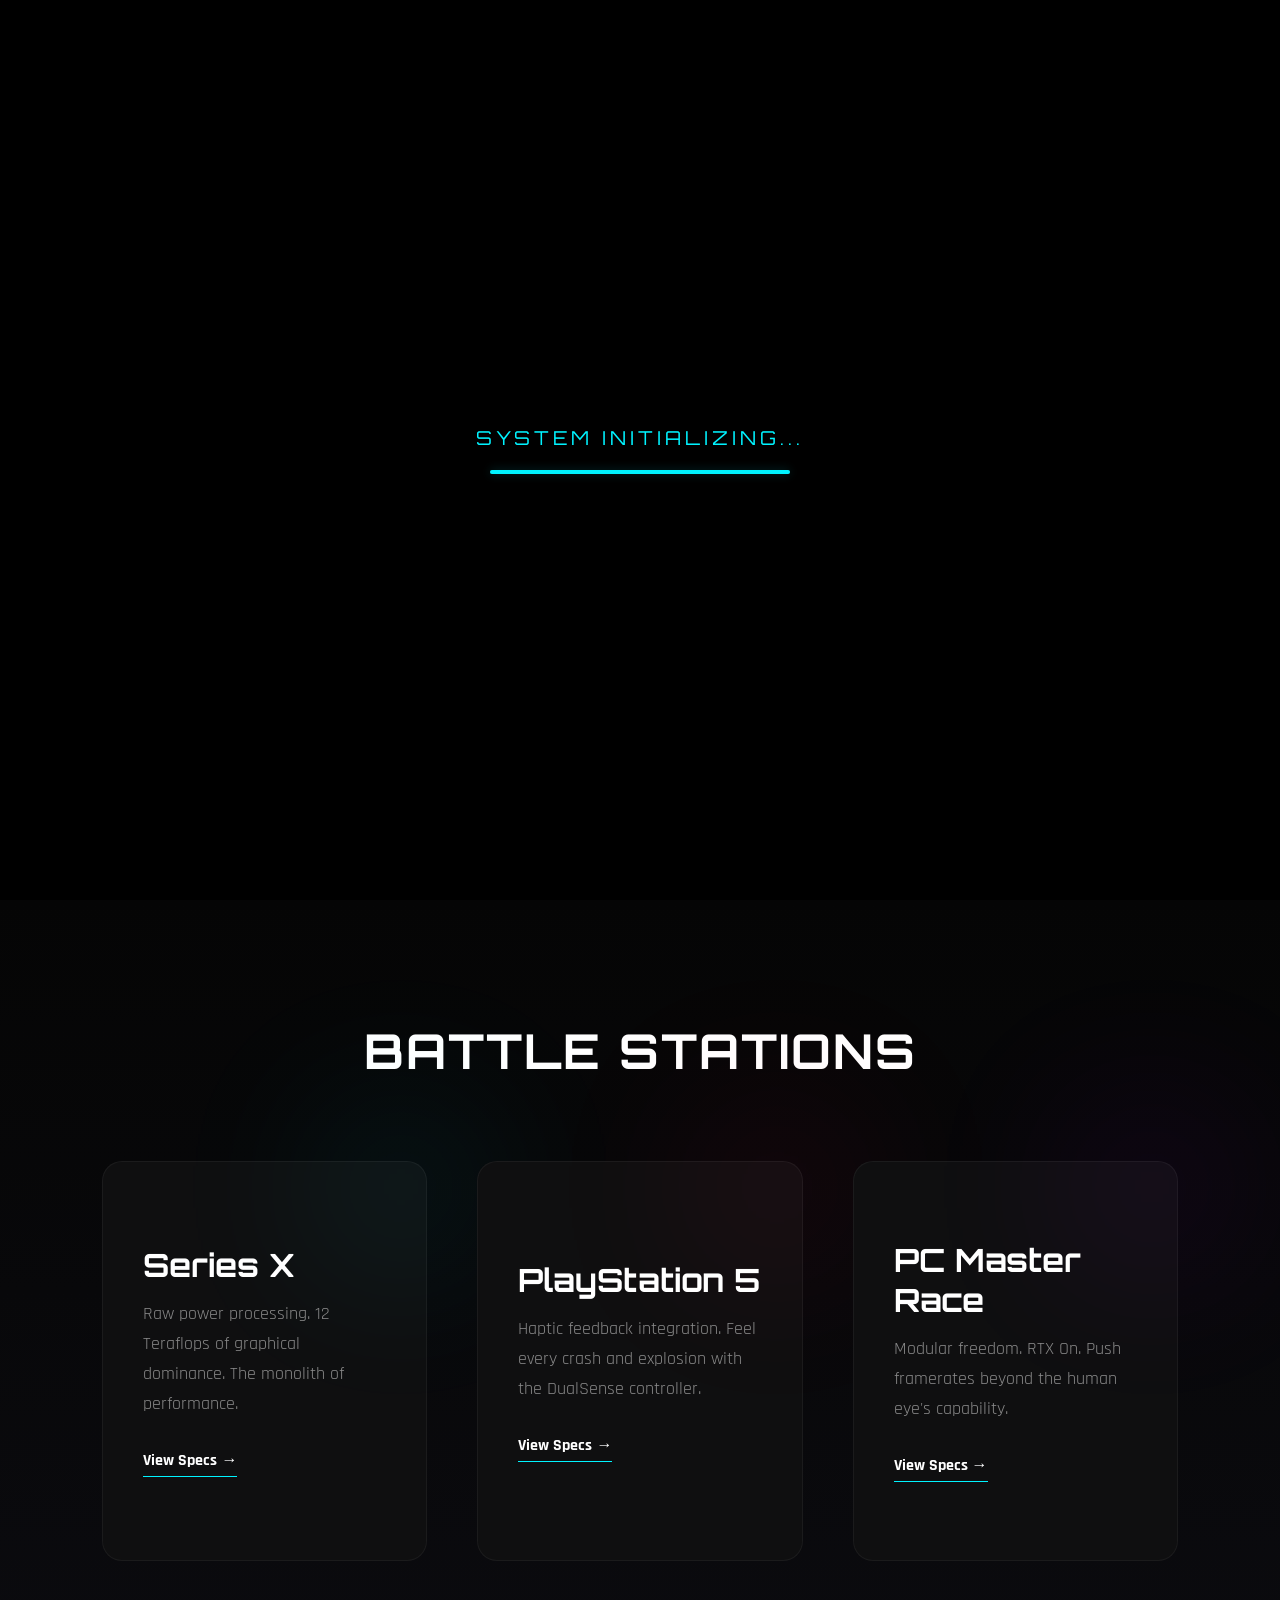
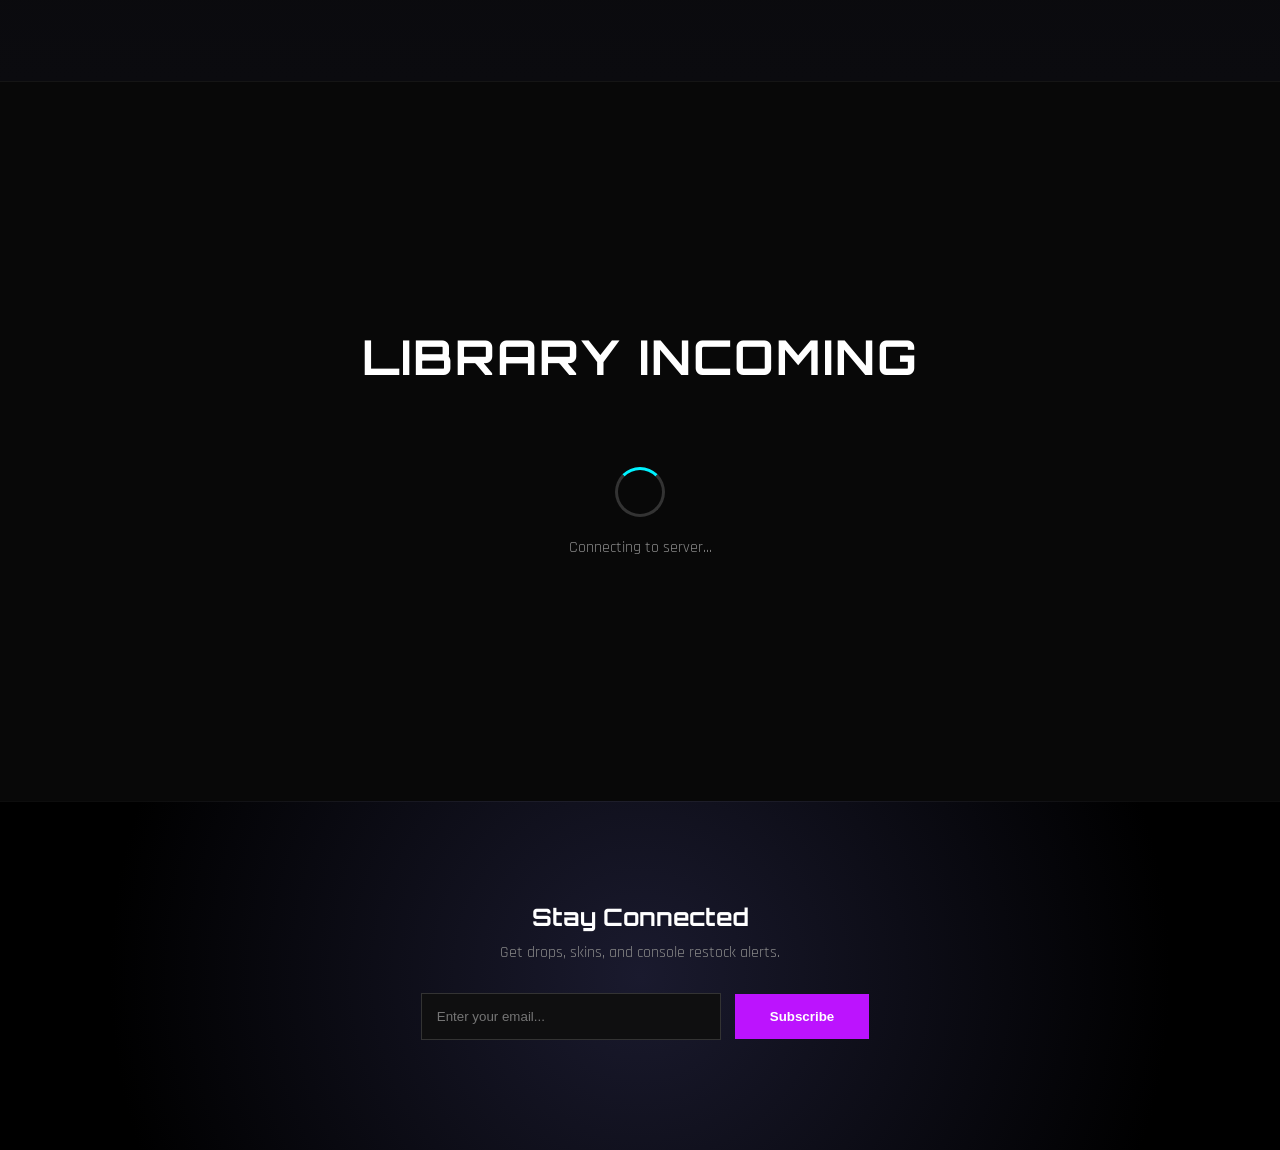
<file: task-01-landing-page/index.html>
<!DOCTYPE html>
<html lang="en">
<head>
    <meta charset="UTF-8">
    <meta name="viewport" content="width=device-width, initial-scale=1.0">
    <title>NEXUS | Ultimate Gaming Experience</title>
    <link href="https://fonts.googleapis.com/css2?family=Orbitron:wght@500;900&family=Rajdhani:wght@300;500;700&display=swap" rel="stylesheet">
    
    <style>
        /* --- 0. VARIABLES & RESET --- */
        :root {
            --bg-color: #050505;
            --card-bg: #0f0f10;
            --neon-blue: #00f3ff;
            --neon-pink: #ff0055;
            --neon-purple: #bc13fe;
            --text-main: #ffffff;
            --text-muted: #888888;
            --font-head: 'Orbitron', sans-serif;
            --font-body: 'Rajdhani', sans-serif;
        }

        * {
            margin: 0;
            padding: 0;
            box-sizing: border-box;
            scroll-behavior: smooth;
            cursor: none; /* Hide default cursor for custom one */
        }

        body {
            background-color: var(--bg-color);
            color: var(--text-main);
            font-family: var(--font-body);
            overflow-x: hidden;
        }

        /* --- 1. SYSTEM PRELOADER --- */
        #preloader {
            position: fixed;
            top: 0;
            left: 0;
            width: 100%;
            height: 100%;
            background: #000;
            z-index: 10000;
            display: flex;
            flex-direction: column;
            justify-content: center;
            align-items: center;
            transition: opacity 0.8s ease, visibility 0.8s;
        }

        .loader-text {
            font-family: var(--font-head);
            color: var(--neon-blue);
            margin-bottom: 20px;
            letter-spacing: 4px;
            font-size: 1.2rem;
            animation: blink 0.8s infinite;
        }

        .loader-bar {
            width: 300px;
            height: 4px;
            background: #222;
            border-radius: 2px;
            overflow: hidden;
            box-shadow: 0 0 10px rgba(0, 243, 255, 0.2);
        }

        .bar-fill {
            width: 0%;
            height: 100%;
            background: var(--neon-blue);
            animation: loadProgress 2.5s cubic-bezier(0.23, 1, 0.32, 1) forwards;
            box-shadow: 0 0 15px var(--neon-blue);
        }

        /* --- 2. CUSTOM CURSOR --- */
        .cursor-dot {
            width: 6px;
            height: 6px;
            background-color: var(--neon-blue);
            position: fixed;
            top: 0;
            left: 0;
            transform: translate(-50%, -50%);
            border-radius: 50%;
            z-index: 9999;
            pointer-events: none;
            box-shadow: 0 0 10px var(--neon-blue);
        }

        .cursor-outline {
            width: 40px;
            height: 40px;
            border: 1px solid rgba(255, 255, 255, 0.5);
            position: fixed;
            top: 0;
            left: 0;
            transform: translate(-50%, -50%);
            border-radius: 50%;
            z-index: 9998;
            pointer-events: none;
            transition: width 0.2s, height 0.2s, background-color 0.2s, border-color 0.2s;
        }

        /* Hover State for Cursor */
        body.hovered .cursor-outline {
            width: 60px;
            height: 60px;
            background-color: rgba(0, 243, 255, 0.1);
            border-color: var(--neon-blue);
            backdrop-filter: blur(2px);
        }

        /* --- 3. NAVBAR --- */
        nav {
            position: fixed;
            top: 0;
            width: 100%;
            padding: 25px 8%;
            display: flex;
            justify-content: space-between;
            align-items: center;
            z-index: 1000;
            transition: all 0.4s ease;
        }

        nav.scrolled {
            background: rgba(5, 5, 5, 0.8);
            backdrop-filter: blur(15px);
            border-bottom: 1px solid rgba(255, 255, 255, 0.05);
            padding: 15px 8%;
        }

        .logo {
            font-family: var(--font-head);
            font-size: 1.8rem;
            font-weight: 900;
            letter-spacing: 2px;
            color: white;
            z-index: 1001;
            text-shadow: 0 0 10px rgba(0,0,0,0.5);
        }

        .dot { color: var(--neon-blue); text-shadow: 0 0 10px var(--neon-blue); }

        .nav-links {
            list-style: none;
            display: flex;
            gap: 40px;
            align-items: center;
        }

        .nav-links li a {
            text-decoration: none;
            color: var(--text-main);
            font-weight: 600;
            font-size: 1rem;
            text-transform: uppercase;
            letter-spacing: 1px;
            transition: color 0.3s;
            position: relative;
        }

        .nav-links li a.active, .nav-links li a:hover { color: var(--neon-blue); }

        .nav-links li a::after {
            content: '';
            position: absolute;
            width: 0;
            height: 2px;
            bottom: -5px;
            left: 0;
            background-color: var(--neon-blue);
            transition: width 0.3s;
            box-shadow: 0 0 10px var(--neon-blue);
        }

        .nav-links li a.active::after { width: 100%; }

        .btn-nav {
            border: 1px solid var(--neon-blue);
            padding: 10px 25px;
            border-radius: 4px;
            transition: all 0.3s ease;
            color: var(--neon-blue) !important;
        }

        .btn-nav:hover {
            background: var(--neon-blue);
            color: black !important;
            box-shadow: 0 0 20px var(--neon-blue);
        }

        .hamburger { display: none; cursor: pointer; z-index: 1001; }
        .hamburger div { width: 30px; height: 3px; background-color: white; margin: 6px; transition: all 0.3s ease; }

        /* --- 4. HERO SECTION --- */
        header {
            height: 100vh;
            display: flex;
            justify-content: center;
            align-items: center;
            position: relative;
            background: radial-gradient(circle at 50% 50%, #1a1a2e 0%, #000000 100%);
            overflow: hidden;
        }

        header::before {
            content: '';
            position: absolute;
            width: 200%;
            height: 200%;
            background-image: 
                linear-gradient(rgba(0, 243, 255, 0.1) 1px, transparent 1px),
                linear-gradient(90deg, rgba(0, 243, 255, 0.1) 1px, transparent 1px);
            background-size: 60px 60px;
            transform: perspective(500px) rotateX(60deg) translateY(-100px) translateZ(-200px);
            animation: gridMove 20s linear infinite;
            opacity: 0.3;
        }

        .hero-content { z-index: 2; text-align: center; max-width: 900px; padding: 20px; }

        .sub-title {
            color: var(--neon-blue);
            letter-spacing: 6px;
            text-transform: uppercase;
            font-weight: 700;
            font-size: 1.2rem;
            margin-bottom: 15px;
            display: block;
            text-shadow: 0 0 10px rgba(0, 243, 255, 0.4);
        }

        h1 {
            font-family: var(--font-head);
            font-size: 5.5rem;
            line-height: 1;
            color: white;
            margin-bottom: 20px;
            text-transform: uppercase;
        }

        .glitch { position: relative; }
        .glitch::before, .glitch::after {
            content: attr(data-text); position: absolute; top: 0; left: 0; width: 100%; height: 100%; background: var(--bg-color);
        }
        .glitch::before {
            left: 2px; text-shadow: -2px 0 var(--neon-pink); clip: rect(24px, 550px, 90px, 0);
            animation: glitch-anim-2 3s infinite linear alternate-reverse;
        }
        .glitch::after {
            left: -2px; text-shadow: -2px 0 var(--neon-blue); clip: rect(85px, 550px, 140px, 0);
            animation: glitch-anim 2.5s infinite linear alternate-reverse;
        }

        .cta-group { margin-top: 50px; display: flex; gap: 20px; justify-content: center; }
        
        .btn-primary {
            padding: 15px 40px;
            background: var(--neon-blue);
            color: #000;
            font-weight: 800;
            text-transform: uppercase;
            text-decoration: none;
            clip-path: polygon(10% 0, 100% 0, 100% 70%, 90% 100%, 0 100%, 0 30%);
            transition: all 0.3s;
            position: relative;
        }
        .btn-primary:hover { transform: translateY(-3px); box-shadow: 0 0 30px var(--neon-blue); background: white; }

        .btn-secondary {
            padding: 15px 40px;
            background: transparent;
            border: 1px solid rgba(255,255,255,0.2);
            color: white;
            font-weight: 800;
            text-transform: uppercase;
            text-decoration: none;
            clip-path: polygon(10% 0, 100% 0, 100% 70%, 90% 100%, 0 100%, 0 30%);
            transition: all 0.3s;
        }
        .btn-secondary:hover { border-color: var(--neon-pink); color: var(--neon-pink); box-shadow: 0 0 20px var(--neon-pink); }

        /* --- 5. CONSOLES SECTION (3D TILT) --- */
        #consoles {
            padding: 120px 8%;
            background: linear-gradient(180deg, var(--bg-color) 0%, #0b0b0f 100%);
            position: relative;
        }

        .section-title {
            text-align: center;
            font-family: var(--font-head);
            font-size: 3rem;
            margin-bottom: 80px;
            text-transform: uppercase;
            letter-spacing: 2px;
        }

        .card-grid {
            display: grid;
            grid-template-columns: repeat(auto-fit, minmax(320px, 1fr));
            gap: 50px;
            perspective: 1000px;
        }

        .card {
            background: var(--card-bg);
            padding: 40px;
            border-radius: 20px;
            position: relative;
            transform-style: preserve-3d; /* Key for 3D effect */
            transition: transform 0.1s ease-out;
            border: 1px solid rgba(255,255,255,0.05);
            min-height: 400px;
            display: flex;
            flex-direction: column;
            justify-content: center;
        }

        .card-glow {
            position: absolute; top: -50px; right: -50px; width: 150px; height: 150px;
            background: var(--neon-blue); filter: blur(90px); opacity: 0.1;
            transition: opacity 0.4s ease; transform: translateZ(-20px);
        }
        .card:hover .card-glow { opacity: 0.4; }
        .card-glow.pink { background: var(--neon-pink); }
        .card-glow.purple { background: var(--neon-purple); }

        .card-content { transform: translateZ(40px); }

        .card h3 { font-family: var(--font-head); font-size: 2rem; margin-bottom: 15px; }
        .card p { color: var(--text-muted); line-height: 1.7; font-size: 1.1rem; }

        .card-link {
            display: inline-block; margin-top: 30px; color: white; text-decoration: none;
            font-weight: 700; border-bottom: 1px solid var(--neon-blue); padding-bottom: 5px;
            transition: color 0.3s;
        }
        .card-link:hover { color: var(--neon-blue); }

        /* --- 6. MODAL (POPUP) --- */
        .modal-overlay {
            position: fixed; top: 0; left: 0; width: 100%; height: 100%;
            background: rgba(0,0,0,0.85); backdrop-filter: blur(8px);
            z-index: 10002; display: none; justify-content: center; align-items: center;
            opacity: 0; transition: opacity 0.3s ease;
        }
        
        .modal-active { display: flex; opacity: 1; }

        .modal-content {
            background: #111; padding: 50px; border: 1px solid var(--neon-blue);
            border-radius: 15px; max-width: 600px; width: 90%; position: relative;
            box-shadow: 0 0 50px rgba(0, 243, 255, 0.15);
            transform: scale(0.8); transition: transform 0.3s cubic-bezier(0.34, 1.56, 0.64, 1);
        }
        
        .modal-active .modal-content { transform: scale(1); }

        .close-modal {
            position: absolute; top: 20px; right: 25px; font-size: 30px; color: #555;
            cursor: pointer; transition: 0.3s;
        }
        .close-modal:hover { color: var(--neon-pink); transform: rotate(90deg); }

        /* --- 7. FOOTER --- */
        #join {
            padding: 100px 20px; text-align: center; border-top: 1px solid rgba(255,255,255,0.05);
            background: radial-gradient(circle at center, #1a1a2e 0%, #000000 80%);
        }
        .newsletter-form input {
            padding: 15px; width: 300px; background: #0f0f10; border: 1px solid #333; color: white; margin: 10px;
        }
        .newsletter-form button {
            padding: 15px 35px; background: var(--neon-purple); border: none; color: white; font-weight: bold; cursor: pointer;
        }

        /* --- ANIMATIONS & MEDIA QUERIES --- */
        .hidden { opacity: 0; filter: blur(5px); transform: translateY(30px); transition: all 1s ease; }
        .show { opacity: 1; filter: blur(0); transform: translateY(0); }
        
        @keyframes blink { 0%, 100% { opacity: 1; } 50% { opacity: 0.5; } }
        @keyframes loadProgress { 0% { width: 0%; } 40% { width: 30%; } 100% { width: 100%; } }
        @keyframes gridMove { 0% { transform: perspective(500px) rotateX(60deg) translateY(0) translateZ(-200px); } 100% { transform: perspective(500px) rotateX(60deg) translateY(50px) translateZ(-200px); } }
        @keyframes glitch-anim { 0% { clip: rect(10px, 9999px, 30px, 0); } 100% { clip: rect(60px, 9999px, 80px, 0); } }
        @keyframes glitch-anim-2 { 0% { clip: rect(120px, 9999px, 140px, 0); } 100% { clip: rect(40px, 9999px, 60px, 0); } }

        @media screen and (max-width: 768px) {
            h1 { font-size: 3rem; }
            .nav-links {
                position: absolute; right: 0; height: 100vh; top: 0; background: #050505;
                flex-direction: column; justify-content: center; width: 75%;
                transform: translateX(100%); transition: transform 0.5s cubic-bezier(0.77, 0, 0.175, 1);
                border-left: 1px solid #333;
            }
            .hamburger { display: block; }
            .nav-active { transform: translateX(0%); }
            .toggle .line1 { transform: rotate(-45deg) translate(-5px, 6px); }
            .toggle .line2 { opacity: 0; }
            .toggle .line3 { transform: rotate(45deg) translate(-5px, -6px); }
            .cursor-dot, .cursor-outline { display: none; } /* No custom cursor on touch */
            * { cursor: auto; }
            .card { transform: none !important; } /* Disable tilt on mobile */
        }
    </style>
</head>
<body>

    <div id="preloader">
        <div class="loader-text">SYSTEM INITIALIZING...</div>
        <div class="loader-bar"><div class="bar-fill"></div></div>
    </div>

    <div class="cursor-dot"></div>
    <div class="cursor-outline"></div>

    <div id="modal" class="modal-overlay">
        <div class="modal-content">
            <span class="close-modal">&times;</span>
            <h2 id="modal-title" style="font-family: var(--font-head); color: var(--neon-blue); margin-bottom: 15px;">Specs</h2>
            <p id="modal-desc" style="color: #bbb; line-height: 1.6;">
                Processor: 8-Core Zen 2 Custom CPU<br>
                GPU: 12 Teraflops RDNA 2<br>
                Memory: 16GB GDDR6<br>
                Storage: 1TB Custom NVMe SSD<br>
                Output: 4K @ 120 FPS / 8K Support
            </p>
            <button class="btn-primary" style="margin-top:25px; width: 100%; border: none;">Pre-Order Now</button>
        </div>
    </div>

    <nav id="navbar">
        <div class="logo">NEXUS<span class="dot">.</span></div>
        <ul class="nav-links">
            <li><a href="#hero" class="active">Start</a></li>
            <li><a href="#consoles">Systems</a></li>
            <li><a href="#games">Library</a></li>
            <li><a href="#join" class="btn-nav">Join Beta</a></li>
        </ul>
        <div class="hamburger">
            <div class="line1"></div>
            <div class="line2"></div>
            <div class="line3"></div>
        </div>
    </nav>

    <header id="hero">
        <div class="hero-content">
            <span class="sub-title hidden">Welcome to the future</span>
            <h1 class="glitch hidden" data-text="UNLEASH REALITY">UNLEASH REALITY</h1>
            <p class="hidden" style="color: #bbb; margin-bottom: 30px; font-size: 1.2rem;">Next-gen fidelity. Zero latency. Infinite immersion.</p>
            <div class="cta-group hidden">
                <a href="#consoles" class="btn-primary">Explore Systems</a>
                <a href="#join" class="btn-secondary">Get Access</a>
            </div>
        </div>
    </header>

    <section id="consoles">
        <div class="container">
            <h2 class="section-title hidden">Battle Stations</h2>
            <div class="card-grid">
                <div class="card hidden">
                    <div class="card-glow"></div>
                    <div class="card-content">
                        <h3>Series X</h3>
                        <p>Raw power processing. 12 Teraflops of graphical dominance. The monolith of performance.</p>
                        <a href="#" class="card-link">View Specs &rarr;</a>
                    </div>
                </div>
                <div class="card hidden">
                    <div class="card-glow pink"></div>
                    <div class="card-content">
                        <h3>PlayStation 5</h3>
                        <p>Haptic feedback integration. Feel every crash and explosion with the DualSense controller.</p>
                        <a href="#" class="card-link">View Specs &rarr;</a>
                    </div>
                </div>
                <div class="card hidden">
                    <div class="card-glow purple"></div>
                    <div class="card-content">
                        <h3>PC Master Race</h3>
                        <p>Modular freedom. RTX On. Push framerates beyond the human eye's capability.</p>
                        <a href="#" class="card-link">View Specs &rarr;</a>
                    </div>
                </div>
            </div>
        </div>
    </section>

    <section id="games" style="min-height: 80vh; padding: 100px 8%; display: flex; align-items: center; justify-content: center; background: #080808; border-top: 1px solid rgba(255,255,255,0.05);">
        <div class="hidden" style="text-align: center;">
            <h2 class="section-title">Library Incoming</h2>
            <div style="width: 50px; height: 50px; border: 3px solid #333; border-top: 3px solid var(--neon-blue); border-radius: 50%; margin: 0 auto 20px; animation: spin 1s linear infinite;"></div>
            <style>@keyframes spin { 0% { transform: rotate(0deg); } 100% { transform: rotate(360deg); } }</style>
            <p style="color: #888;">Connecting to server...</p>
        </div>
    </section>

    <section id="join">
        <div class="footer-content hidden">
            <h2 style="font-family: var(--font-head); margin-bottom: 10px; color: white;">Stay Connected</h2>
            <p style="color: #888; margin-bottom: 20px;">Get drops, skins, and console restock alerts.</p>
            <form class="newsletter-form">
                <input type="email" placeholder="Enter your email...">
                <button type="button">Subscribe</button>
            </form>
        </div>
    </section>

    <script>
        // 1. PRELOADER FADE OUT
        window.addEventListener('load', () => {
            const preloader = document.getElementById('preloader');
            setTimeout(() => {
                preloader.style.opacity = '0';
                preloader.style.visibility = 'hidden';
            }, 2200); // Matches CSS animation + delay
        });

        // 2. CUSTOM CURSOR
        const cursorDot = document.querySelector('.cursor-dot');
        const cursorOutline = document.querySelector('.cursor-outline');
        const body = document.querySelector('body');

        window.addEventListener('mousemove', (e) => {
            const posX = e.clientX;
            const posY = e.clientY;
            cursorDot.style.left = `${posX}px`;
            cursorDot.style.top = `${posY}px`;
            cursorOutline.animate({
                left: `${posX}px`, top: `${posY}px`
            }, { duration: 500, fill: "forwards" });
        });

        // Hover Effect on Links/Buttons
        document.querySelectorAll('a, button, .card').forEach(el => {
            el.addEventListener('mouseenter', () => body.classList.add('hovered'));
            el.addEventListener('mouseleave', () => body.classList.remove('hovered'));
        });

        // 3. NAVBAR SCROLL & SPY
        const navbar = document.getElementById('navbar');
        const sections = document.querySelectorAll('header, section');
        const navLi = document.querySelectorAll('.nav-links li a');

        window.addEventListener('scroll', () => {
            // Glassmorphism toggle
            if (window.scrollY > 50) navbar.classList.add('scrolled');
            else navbar.classList.remove('scrolled');

            // Scroll Spy
            let current = '';
            sections.forEach(section => {
                const sectionTop = section.offsetTop;
                if (pageYOffset >= (sectionTop - section.clientHeight / 3)) {
                    current = section.getAttribute('id');
                }
            });
            navLi.forEach(li => {
                li.classList.remove('active');
                if (li.getAttribute('href').includes(current)) {
                    li.classList.add('active');
                }
            });
        });

        // 4. MOBILE MENU
        const burger = document.querySelector('.hamburger');
        const nav = document.querySelector('.nav-links');
        const navLinks = document.querySelectorAll('.nav-links li');

        burger.addEventListener('click', () => {
            nav.classList.toggle('nav-active');
            navLinks.forEach((link, index) => {
                if (link.style.animation) link.style.animation = '';
                else link.style.animation = `navLinkFade 0.5s ease forwards ${index / 7 + 0.3}s`;
            });
            burger.classList.toggle('toggle');
        });

        // 5. 3D TILT EFFECT
        const cards = document.querySelectorAll('.card');
        cards.forEach(card => {
            card.addEventListener('mousemove', (e) => {
                if(window.innerWidth > 768) {
                    const rect = card.getBoundingClientRect();
                    const x = e.clientX - rect.left;
                    const y = e.clientY - rect.top;
                    const xRot = -((y - rect.height / 2) / 15);
                    const yRot = ((x - rect.width / 2) / 15);
                    card.style.transform = `perspective(1000px) rotateX(${xRot}deg) rotateY(${yRot}deg) scale(1.02)`;
                }
            });
            card.addEventListener('mouseleave', () => {
                if(window.innerWidth > 768) card.style.transform = 'perspective(1000px) rotateX(0) rotateY(0) scale(1)';
            });
        });
         // 6. SCROLL REVEAL
        const observer = new IntersectionObserver((entries) => {
            entries.forEach((entry) => {
                if (entry.isIntersecting) entry.target.classList.add('show');
            });
        });
        document.querySelectorAll('.hidden').forEach((el) => observer.observe(el));

        // 7. MODAL LOGIC
        const modal = document.getElementById('modal');
        const modalTitle = document.getElementById('modal-title');
        const closeModal = document.querySelector('.close-modal');
        
        document.querySelectorAll('.card-link').forEach(btn => {
            btn.addEventListener('click', (e) => {
                e.preventDefault();
                const card = e.target.closest('.card');
                const title = card.querySelector('h3').innerText;
                modalTitle.innerText = title + " Specs";
                modal.classList.add('modal-active');
            });
        });

        closeModal.addEventListener('click', () => modal.classList.remove('modal-active'));
        modal.addEventListener('click', (e) => {
            if(e.target === modal) modal.classList.remove('modal-active');
        });
    </script>
</body>
</html>
</file>
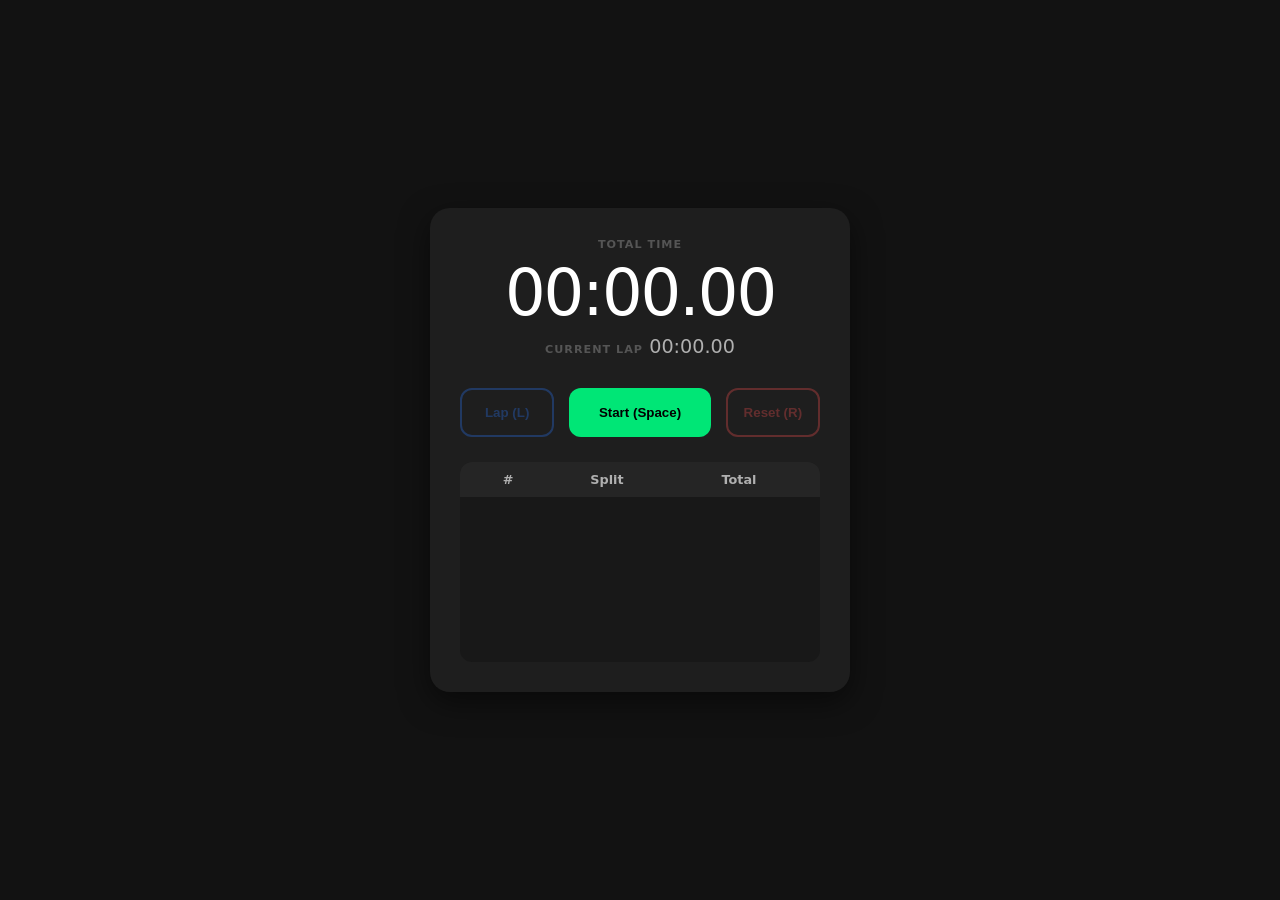
<file: task-02-stopwatch-app/index.html>
<!DOCTYPE html>
<html lang="en">
<head>
    <meta charset="UTF-8">
    <meta name="viewport" content="width=device-width, initial-scale=1.0">
    <title>Pro Stopwatch</title>
    <link rel="stylesheet" href="style.css">
</head>
<body>

    <div class="app-container">
        <div class="timer-wrapper">
            <div class="label">TOTAL TIME</div>
            <div class="main-time" id="displayTotal">00:00.00</div>
            <div class="split-time-wrapper">
                <span class="label">CURRENT LAP</span>
                <span id="displayLap">00:00.00</span>
            </div>
        </div>

        <div class="controls">
            <button id="btnLap" class="btn secondary" disabled>Lap (L)</button>
            <button id="btnStart" class="btn primary">Start (Space)</button>
            <button id="btnReset" class="btn danger" disabled>Reset (R)</button>
        </div>

        <div class="laps-wrapper">
            <div class="laps-header">
                <span>#</span>
                <span>Split</span>
                <span>Total</span>
            </div>
            <ul id="lapsList" class="laps-list"></ul>
        </div>
    </div>

    <script src="script.js"></script>
</body>
</html>
</file>
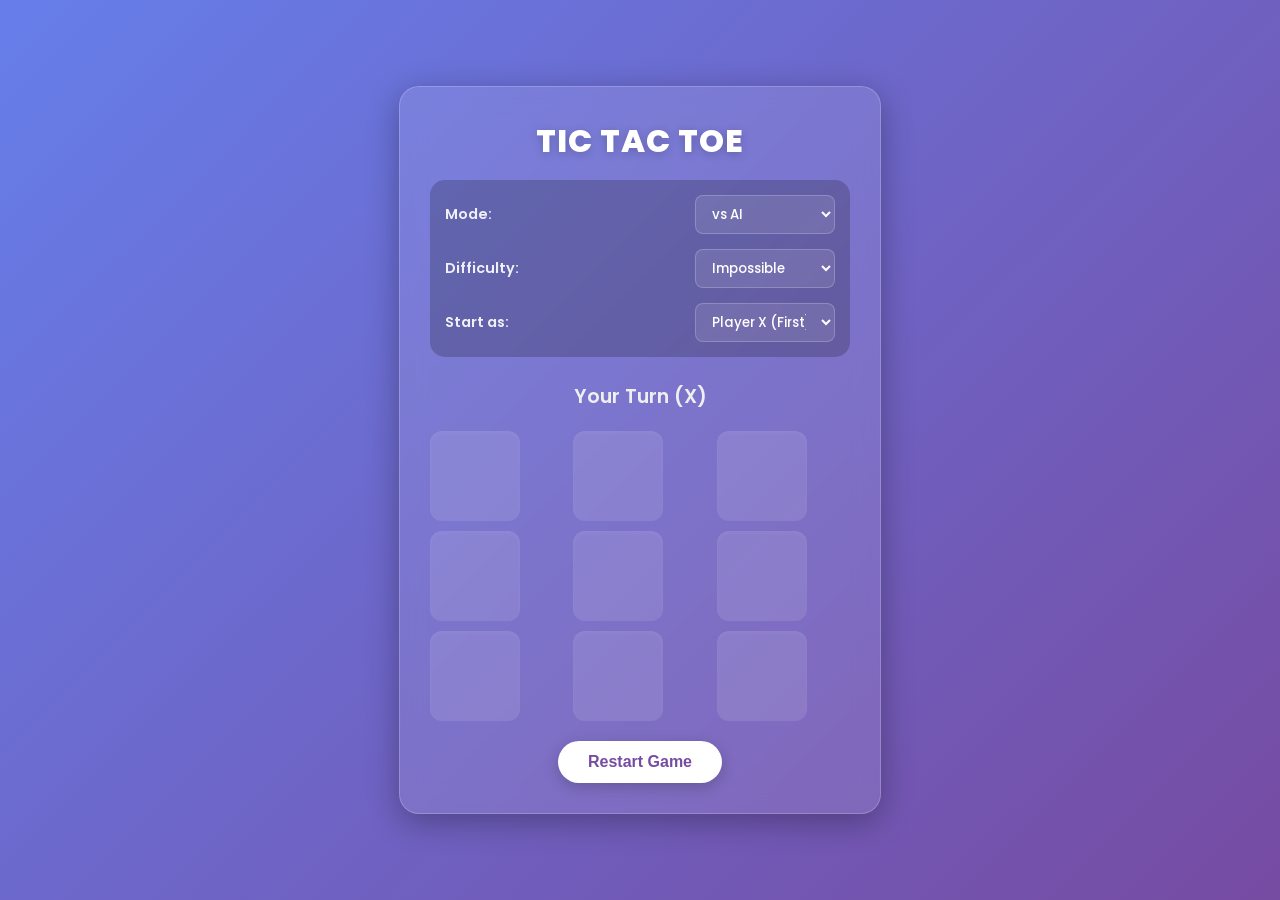
<file: task-03-tic-tac-toe/index.html>
<!DOCTYPE html>
<html lang="en">
<head>
    <meta charset="UTF-8">
    <meta name="viewport" content="width=device-width, initial-scale=1.0">
    <title>Tic-Tac-Toe Ultimate</title>
    <link href="https://fonts.googleapis.com/css2?family=Poppins:wght@400;600;800&display=swap" rel="stylesheet">
    <style>
        :root {
            --bg-gradient: linear-gradient(135deg, #667eea 0%, #764ba2 100%);
            --glass-bg: rgba(255, 255, 255, 0.1);
            --glass-border: rgba(255, 255, 255, 0.2);
            --shadow: 0 8px 32px 0 rgba(0, 0, 0, 0.3);
            --text-color: #ffffff;
            --x-color: #ff6b6b;
            --o-color: #4ecdc4;
            --highlight: rgba(255, 255, 255, 0.2);
        }

        body {
            font-family: 'Poppins', sans-serif;
            background: var(--bg-gradient);
            height: 100vh;
            display: flex;
            align-items: center;
            justify-content: center;
            margin: 0;
            color: var(--text-color);
            overflow: hidden;
        }

        /* Main Glass Container */
        .container {
            background: var(--glass-bg);
            backdrop-filter: blur(12px);
            -webkit-backdrop-filter: blur(12px);
            border-radius: 20px;
            border: 1px solid var(--glass-border);
            padding: 30px;
            box-shadow: var(--shadow);
            text-align: center;
            max-width: 420px;
            width: 90%;
            transition: all 0.3s ease;
        }

        h1 {
            margin: 0 0 15px 0;
            font-weight: 800;
            letter-spacing: 1px;
            text-shadow: 0 2px 10px rgba(0,0,0,0.2);
        }

        /* Settings Area */
        .settings {
            display: flex;
            flex-direction: column;
            gap: 15px;
            margin-bottom: 25px;
            background: rgba(0, 0, 0, 0.2);
            padding: 15px;
            border-radius: 15px;
        }

        .row {
            display: flex;
            justify-content: space-between;
            align-items: center;
            gap: 10px;
        }

        label {
            font-size: 0.9rem;
            font-weight: 600;
            opacity: 0.9;
        }

        select {
            font-family: 'Poppins', sans-serif;
            padding: 8px 12px;
            border-radius: 8px;
            border: 1px solid var(--glass-border);
            background: rgba(255, 255, 255, 0.1);
            color: white;
            font-weight: 500;
            cursor: pointer;
            outline: none;
            width: 140px;
        }
        
        select option {
            background: #333;
            color: white;
        }

        /* Game Grid */
        .game-grid {
            display: grid;
            grid-template-columns: repeat(3, 1fr);
            gap: 10px;
            margin-bottom: 20px;
        }

        .cell {
            background: rgba(255, 255, 255, 0.1);
            height: 90px;
            width: 90px;
            border-radius: 12px;
            display: flex;
            align-items: center;
            justify-content: center;
            font-size: 3rem;
            font-weight: 800;
            cursor: pointer;
            transition: all 0.2s ease;
            box-shadow: inset 0 2px 4px rgba(255,255,255,0.05);
        }

        .cell:hover {
            background: rgba(255, 255, 255, 0.2);
            transform: translateY(-2px);
        }

        /* Player Colors & Animations */
        .cell[data-player="X"] { color: var(--x-color); text-shadow: 0 0 15px rgba(255, 107, 107, 0.6); }
        .cell[data-player="O"] { color: var(--o-color); text-shadow: 0 0 15px rgba(78, 205, 196, 0.6); }

        .cell.pop { animation: popIn 0.4s cubic-bezier(0.175, 0.885, 0.32, 1.275); }

        @keyframes popIn {
            0% { transform: scale(0.5); opacity: 0; }
            100% { transform: scale(1); opacity: 1; }
        }

        /* Status & Buttons */
        .status {
            font-size: 1.2rem;
            font-weight: 600;
            margin-bottom: 20px;
            min-height: 1.5rem;
            color: #efefef;
        }

        .restart-btn {
            padding: 12px 30px;
            border-radius: 50px;
            border: none;
            background: white;
            color: #764ba2;
            font-weight: 800;
            font-size: 1rem;
            cursor: pointer;
            box-shadow: 0 4px 15px rgba(0,0,0,0.2);
            transition: transform 0.2s;
        }

        .restart-btn:hover { transform: scale(1.05); }

        .disabled { pointer-events: none; opacity: 0.7; }
        .hidden { display: none; }

    </style>
</head>
<body>

    <div class="container">
        <h1>TIC TAC TOE</h1>
        
        <div class="settings">
            <div class="row">
                <label>Mode:</label>
                <select id="gameMode">
                    <option value="pvc">vs AI</option>
                    <option value="pvp">1 vs 1</option>
                </select>
            </div>
            <div class="row" id="difficultyRow">
                <label>Difficulty:</label>
                <select id="difficulty">
                    <option value="easy">Easy</option>
                    <option value="impossible" selected>Impossible</option>
                </select>
            </div>
            <div class="row">
                <label>Start as:</label>
                <select id="startPlayer">
                    <option value="X">Player X (First)</option>
                    <option value="O">Player O (Second)</option>
                </select>
            </div>
        </div>
        
        <div class="status" id="status">Player X's Turn</div>

        <div class="game-grid" id="grid">
            <div class="cell" data-index="0"></div>
            <div class="cell" data-index="1"></div>
            <div class="cell" data-index="2"></div>
            <div class="cell" data-index="3"></div>
            <div class="cell" data-index="4"></div>
            <div class="cell" data-index="5"></div>
            <div class="cell" data-index="6"></div>
            <div class="cell" data-index="7"></div>
            <div class="cell" data-index="8"></div>
        </div>

        <button class="restart-btn" id="restartBtn">Restart Game</button>
    </div>

    <script>
        const statusDisplay = document.getElementById('status');
        const cells = document.querySelectorAll('.cell');
        const restartBtn = document.getElementById('restartBtn');
        const gridElement = document.getElementById('grid');
        
        // Settings Elements
        const gameModeSelect = document.getElementById('gameMode');
        const difficultySelect = document.getElementById('difficulty');
        const difficultyRow = document.getElementById('difficultyRow');
        const startPlayerSelect = document.getElementById('startPlayer');

        // Game State
        let gameActive = true;
        let currentPlayer = "X";
        let gameState = ["", "", "", "", "", "", "", "", ""];
        let humanSide = "X"; // Which side is the human playing? (Only relevant for AI mode)

        const winningConditions = [
            [0, 1, 2], [3, 4, 5], [6, 7, 8],
            [0, 3, 6], [1, 4, 7], [2, 5, 8],
            [0, 4, 8], [2, 4, 6]
        ];

        // --- Event Listeners for Settings ---
        gameModeSelect.addEventListener('change', () => {
            if (gameModeSelect.value === 'pvp') {
                difficultyRow.classList.add('hidden');
            } else {
                difficultyRow.classList.remove('hidden');
            }
            restartGame();
        });

        difficultySelect.addEventListener('change', restartGame);
        startPlayerSelect.addEventListener('change', restartGame);

        // --- Core Game Logic ---

        function handleCellClick(e) {
            const clickedCell = e.target;
            const clickedCellIndex = parseInt(clickedCell.getAttribute('data-index'));

            // Check if cell is taken or game over
            if (gameState[clickedCellIndex] !== "" || !gameActive) return;

            // In AI mode, if it's AI's turn, ignore clicks (safety check)
            if (gameModeSelect.value === 'pvc' && currentPlayer !== humanSide) return;

            // Execute Move
            handleCellPlayed(clickedCell, clickedCellIndex);
            
            // Validate Result
            if (validateResult()) return;

            // Switch Turn
            switchPlayer();
        }

        function handleCellPlayed(cell, index) {
            gameState[index] = currentPlayer;
            cell.innerText = currentPlayer;
            cell.setAttribute('data-player', currentPlayer);
            cell.classList.add('pop');
        }

        function switchPlayer() {
            currentPlayer = currentPlayer === "X" ? "O" : "X";
            statusDisplay.innerText = `Player ${currentPlayer}'s Turn`;

            // If AI Mode and it's AI's turn
            if (gameModeSelect.value === 'pvc' && currentPlayer !== humanSide && gameActive) {
                gridElement.classList.add('disabled');
                statusDisplay.innerText = "AI is thinking...";
                setTimeout(makeComputerMove, 600);
            } else {
                gridElement.classList.remove('disabled');
            }
        }

        function validateResult() {
            let roundWon = false;
            for (let i = 0; i <= 7; i++) {
                const winCondition = winningConditions[i];
                let a = gameState[winCondition[0]];
                let b = gameState[winCondition[1]];
                let c = gameState[winCondition[2]];
                if (a === '' || b === '' || c === '') continue;
                if (a === b && b === c) {
                    roundWon = true;
                    break;
                }
            }

            if (roundWon) {
                statusDisplay.innerText = `Player ${currentPlayer} Wins!`;
                gameActive = false;
                gridElement.classList.remove('disabled'); // Ensure clickable for restart
                return true;
            }

            if (!gameState.includes("")) {
                statusDisplay.innerText = "It's a Draw!";
                gameActive = false;
                gridElement.classList.remove('disabled');
                return true;
            }

            return false;
        }

        // --- AI Logic ---

        function makeComputerMove() {
            if (!gameActive) return;

            let moveIndex;
            const difficulty = difficultySelect.value;
            const aiSymbol = currentPlayer; // The AI is whoever is currently playing

            if (difficulty === "easy") {
                moveIndex = getRandomMove();
            } else {
                moveIndex = getBestMove(aiSymbol);
            }

            const cell = document.querySelector(`.cell[data-index='${moveIndex}']`);
            handleCellPlayed(cell, moveIndex);
            
            if (!validateResult()) {
                switchPlayer();
            }
        }

        function getRandomMove() {
            const emptyIndices = gameState.map((val, idx) => val === "" ? idx : null).filter(val => val !== null);
            return emptyIndices[Math.floor(Math.random() * emptyIndices.length)];
        }

        // Minimax Algorithm
        function getBestMove(aiPlayer) {
            let bestScore = -Infinity;
            let move;
            let humanPlayer = aiPlayer === "X" ? "O" : "X";

            for (let i = 0; i < 9; i++) {
                if (gameState[i] === "") {
                    gameState[i] = aiPlayer;
                    let score = minimax(gameState, 0, false, aiPlayer, humanPlayer);
                    gameState[i] = "";
                    if (score > bestScore) {
                        bestScore = score;
                        move = i;
                    }
                }
            }
            return move;
        }

        function minimax(board, depth, isMaximizing, aiPlayer, humanPlayer) {
            if (checkWin(board, aiPlayer)) return 10 - depth;
            if (checkWin(board, humanPlayer)) return depth - 10;
            if (!board.includes("")) return 0;

            if (isMaximizing) {
                let bestScore = -Infinity;
                for (let i = 0; i < 9; i++) {
                    if (board[i] === "") {
                        board[i] = aiPlayer;
                        let score = minimax(board, depth + 1, false, aiPlayer, humanPlayer);
                        board[i] = "";
                        bestScore = Math.max(score, bestScore);
                    }
                }
                return bestScore;
            } else {
                let bestScore = Infinity;
                for (let i = 0; i < 9; i++) {
                    if (board[i] === "") {
                        board[i] = humanPlayer;
                        let score = minimax(board, depth + 1, true, aiPlayer, humanPlayer);
                        board[i] = "";
                        bestScore = Math.min(score, bestScore);
                    }
                }
                return bestScore;
            }
        }

        function checkWin(board, player) {
            return winningConditions.some(condition => {
                return condition.every(index => board[index] === player);
            });
        }

        // --- Restart Logic ---

        function restartGame() {
            gameActive = true;
            currentPlayer = "X"; // X always starts game logic, but who controls X changes
            gameState = ["", "", "", "", "", "", "", "", ""];
            
            // Reset Grid UI
            cells.forEach(cell => {
                cell.innerText = "";
                cell.removeAttribute('data-player');
                cell.classList.remove('pop');
            });

            gridElement.classList.remove('disabled');

            // Setup Players based on selection
            if (gameModeSelect.value === 'pvc') {
                // If Human chose "Player O (Second)", then Human is O, AI is X
                if (startPlayerSelect.value === 'O') {
                    humanSide = "O";
                    statusDisplay.innerText = "AI (X) is thinking...";
                    gridElement.classList.add('disabled');
                    setTimeout(makeComputerMove, 800); // AI moves first
                } else {
                    humanSide = "X";
                    statusDisplay.innerText = "Your Turn (X)";
                }
            } else {
                // PvP Mode
                statusDisplay.innerText = "Player X's Turn";
            }
        }

        // Initial Start
        cells.forEach(cell => cell.addEventListener('click', handleCellClick));
        restartBtn.addEventListener('click', restartGame);
        restartGame(); // Run once to set initial state

    </script>
</body>
</html>
</file>
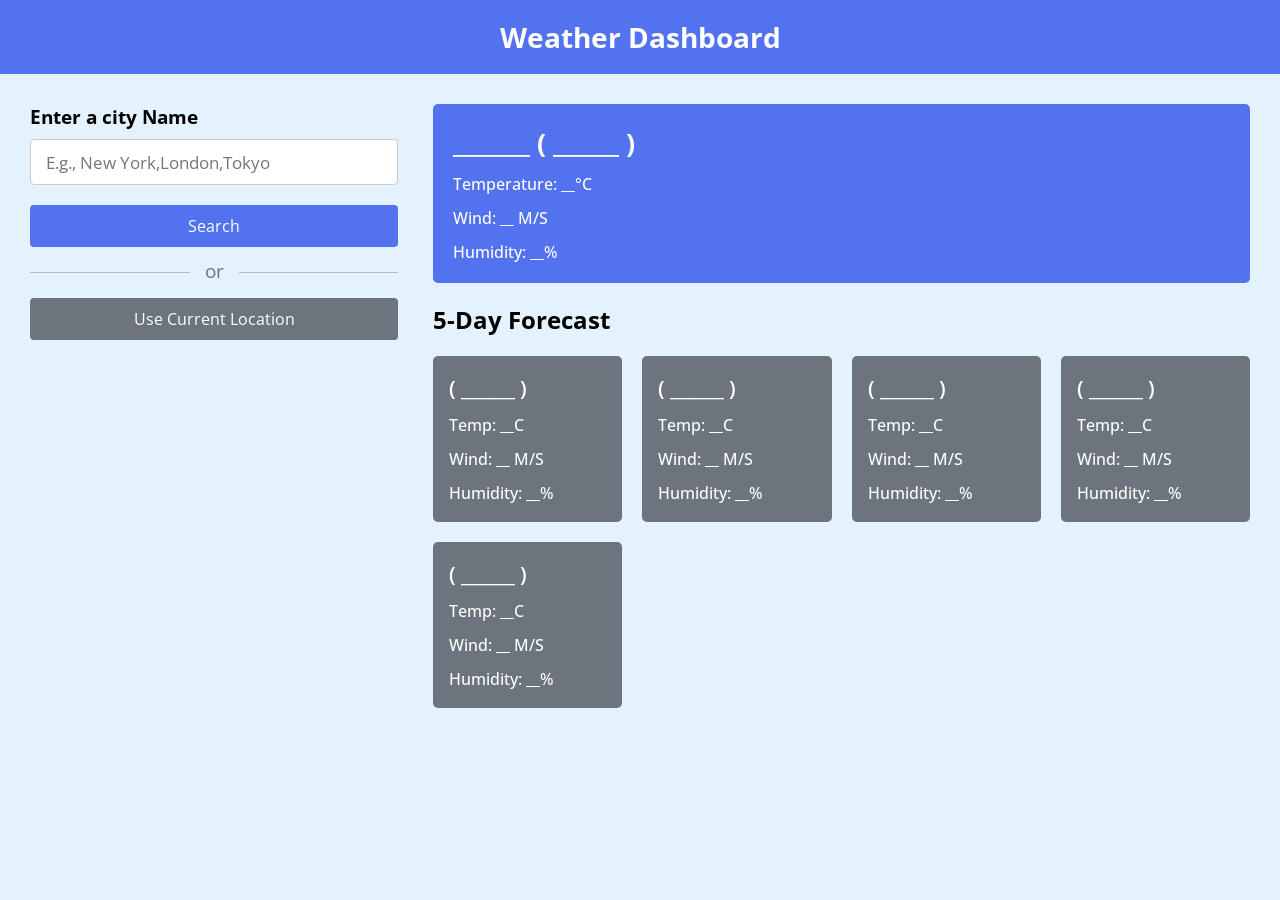
<file: task-05-weather-app/index.html>
<!DOCTYPE html>
<html lang="en">

<head>
    <meta charset="UTF-8">
    <meta name="viewport" content="width=device-width, initial-scale=1.0">
    <title>Weather App</title>
    <link rel="stylesheet" href="app.css">
    <meta name="viewport" content="device-width" initial-scale="1.0">
    <script src="app.js" defer></script>
</head>

<body>

    <h1>Weather Dashboard</h1>
    <div class="container">
        <div class="weather-input">
            <h3>Enter a city Name</h3>
            <input class="city-input" type="text" placeholder="E.g., New York,London,Tokyo">
            <button class="search-btn">Search</button>
            <div class="separator"></div>
            <button class="location-btn">Use Current Location</button>
        </div>
        <div class="weather-data">
            <div class="current-weather">
                <div class="details">
                    <h2>_______ ( ______ )</h2>
                    <h6>Temperature: __°C</h6>
                    <h6>Wind: __ M/S</h6>
                    <h6>Humidity: __%</h6>
                </div>
            </div>
            <div class="days-forecast">
                <h2>5-Day Forecast</h2>
                <ul class="weather-cards">
                    <li class="card">
                        <h3>( ______ )</h3>
                        <h6>Temp: __C</h6>
                        <h6>Wind: __ M/S</h6>
                        <h6>Humidity: __%</h6>
                    </li>
                    <li class="card">
                        <h3>( ______ )</h3>
                        <h6>Temp: __C</h6>
                        <h6>Wind: __ M/S</h6>
                        <h6>Humidity: __%</h6>
                    </li>
                    <li class="card">
                        <h3>( ______ )</h3>
                        <h6>Temp: __C</h6>
                        <h6>Wind: __ M/S</h6>
                        <h6>Humidity: __%</h6>
                    </li>
                    <li class="card">
                        <h3>( ______ )</h3>
                        <h6>Temp: __C</h6>
                        <h6>Wind: __ M/S</h6>
                        <h6>Humidity: __%</h6>
                    </li>
                    <li class="card">
                        <h3>( ______ )</h3>
                        <h6>Temp: __C</h6>
                        <h6>Wind: __ M/S</h6>
                        <h6>Humidity: __%</h6>
                    </li>
                </ul>
            </div>
        </div>
    </div>

   
</body>

</html>
</file>
<file: task-02-stopwatch-app/style.css>
:root {
    --bg-color: #121212;
    --surface-color: #1e1e1e;
    --primary-color: #00e676; /* Bright Green */
    --danger-color: #ff5252;   /* Red */
    --secondary-color: #2979ff; /* Blue */
    --text-primary: #ffffff;
    --text-secondary: #b0b0b0;
}

body {
    background-color: var(--bg-color);
    color: var(--text-primary);
    font-family: 'Inter', system-ui, sans-serif;
    display: flex;
    justify-content: center;
    align-items: center;
    height: 100vh;
    margin: 0;
}

.app-container {
    width: 360px;
    background-color: var(--surface-color);
    padding: 30px;
    border-radius: 20px;
    box-shadow: 0 10px 30px rgba(0,0,0,0.5);
    text-align: center;
}

/* Time Displays */
.timer-wrapper {
    margin-bottom: 30px;
}

.main-time {
    font-size: 4rem;
    font-weight: 300;
    font-variant-numeric: tabular-nums; /* Monospace numbers */
    letter-spacing: -2px;
    line-height: 1;
    margin: 10px 0;
}

.split-time-wrapper {
    color: var(--text-secondary);
    font-size: 1.2rem;
    font-variant-numeric: tabular-nums;
}

.label {
    font-size: 0.7rem;
    text-transform: uppercase;
    letter-spacing: 1px;
    color: #555;
    font-weight: bold;
}

/* Controls */
.controls {
    display: grid;
    grid-template-columns: 1fr 1.5fr 1fr;
    gap: 15px;
    margin-bottom: 25px;
}

.btn {
    padding: 15px 0;
    border: none;
    border-radius: 12px;
    font-weight: 600;
    cursor: pointer;
    color: white;
    transition: transform 0.1s, opacity 0.2s;
}

.btn:active { transform: scale(0.95); }
.btn:disabled { opacity: 0.3; cursor: not-allowed; }

.primary { background-color: var(--primary-color); color: #000; }
.secondary { background-color: var(--surface-color); border: 2px solid var(--secondary-color); color: var(--secondary-color); }
.danger { background-color: var(--surface-color); border: 2px solid var(--danger-color); color: var(--danger-color); }

/* Laps List */
.laps-wrapper {
    background: #181818;
    border-radius: 12px;
    overflow: hidden;
    height: 200px;
    display: flex;
    flex-direction: column;
}

.laps-header {
    display: grid;
    grid-template-columns: 0.5fr 1fr 1fr;
    padding: 10px 15px;
    background: #252525;
    font-size: 0.8rem;
    color: var(--text-secondary);
    font-weight: bold;
}

.laps-list {
    list-style: none;
    padding: 0;
    margin: 0;
    overflow-y: auto;
    flex-grow: 1;
}

.lap-item {
    display: grid;
    grid-template-columns: 0.5fr 1fr 1fr;
    padding: 10px 15px;
    border-bottom: 1px solid #252525;
    font-variant-numeric: tabular-nums;
    animation: slideIn 0.3s ease-out;
}

.lap-item span:first-child { color: var(--secondary-color); font-weight: bold;}
.lap-item:nth-child(even) { background-color: #1a1a1a; }

@keyframes slideIn {
    from { opacity: 0; transform: translateY(-10px); }
    to { opacity: 1; transform: translateY(0); }
}

/* Scrollbar styling */
.laps-list::-webkit-scrollbar { width: 6px; }
.laps-list::-webkit-scrollbar-thumb { background-color: #444; border-radius: 3px; }
</file>
<file: task-05-weather-app/app.css>
@import url('https://fonts.googleapis.com/css2?family=Open+Sans:wght@400;500;600;700&display=swap');
* {
  margin: 0;
  padding: 0;
  box-sizing: border-box;
  font-family: 'Open Sans', sans-serif;
}
body{
    background: #E3F2FD;

}

h1{
    color: #fff;
    padding:18px 0;
    text-align: center;
    font-size: 1.75rem;
    background: #5372F0;
}
.container{
    display: flex;
    gap: 35px;
    padding:30px;
}
.weather-input{
    width: 550px;
}
.weather-input input{
    width: 100%;
    height: 46px;
    outline:none;
    padding: 0 15px;
    margin: 10px 0 20px 0;
    font-size: 1.07rem;
    border-radius: 4px;
    border: 1px solid #ccc;
}

.weather-input input:focus {
    padding: 0 16px;
    border: 2px solid #5372F0;
}
.weather-input .separator{
    height: 1px;
    width: 100%;
    margin: 25px 0px;
    background: #bbb;
    display: flex;
    align-items: center;
    justify-content: center;
}

.weather-input .separator::before{
    content: "or";
    color: #6C757D;
    font-size: 1.18rem;
    padding: 0 15px;
    margin-top: -4px;
    background: #E3F2FD;
}

.weather-input button{
    width: 100%;
    padding: 10px 0;
    cursor: pointer;
    outline: none;
    border: none;
    color: #fff;
    font-size: 1rem;
    border-radius: 4px;
    background: #5372F0;
    transition: 0.2s ease;

}
.weather-input .search-btn:hover {
    background: #2c52ed;
}

 
.weather-input .location-btn{
    background:#6C757D;
}
.weather-input .location-btn:hover {
    background: #5c636a;
}
.weather-data{
    width: 100%;
}

.weather-data .current-weather{
    color: #fff;
    display: flex;
    border-radius: 5px;
    background-color: #5372F0;
    padding: 20px 70px 20px 20px;
    justify-content: space-between;

}

.current-weather h2{
    font-size: 1.7rem;
}

.weather-data h6{
    margin-top: 12px;
    font-size: 1rem;
    font-weight: 500;

}

.current-weather .icon {
    text-align: center;
}
.current-weather .icon img {
    max-width: 120px;
    margin-top: -15px;
}
.current-weather .icon h6 {
    margin-top: -10px;
    text-transform: capitalize;
}
.days-forecast h2 {
    margin: 20px 0;
    font-size: 1.5rem;
}
.days-forecast .weather-cards {
    display: flex;
    gap: 20px;
}
.weather-cards .card {
    color: #fff;
    padding: 18px 16px;
    list-style: none;
    width: calc(100% / 5);
    background: #6C757D;
    border-radius: 5px;
}
.weather-cards .card h3 {
    font-size: 1.3rem;
    font-weight: 600;
}
.weather-cards .card img {
    max-width: 70px;
    margin: 5px 0 -12px 0;
}

@media (max-width: 1400px) {
    .weather-data .current-weather {
      padding: 20px;
    }
    .weather-cards {
      flex-wrap: wrap;
    }
    .weather-cards .card {
      width: calc(100% / 4 - 15px);
    }
}
@media (max-width: 1200px) {
    .weather-cards .card {
      width: calc(100% / 3 - 15px);
    }
}
@media (max-width: 950px) {
    .weather-input {
      width: 450px;
    }
    .weather-cards .card {
      width: calc(100% / 2 - 10px);
    }
}
@media (max-width: 750px) {
    h1 {
      font-size: 1.45rem;
      padding: 16px 0;
    }
    .container {
      flex-wrap: wrap;
      padding: 15px;
    }
    .weather-input {
      width: 100%;
    }
    .weather-data h2 {
      font-size: 1.35rem;
    }
}
</file>
